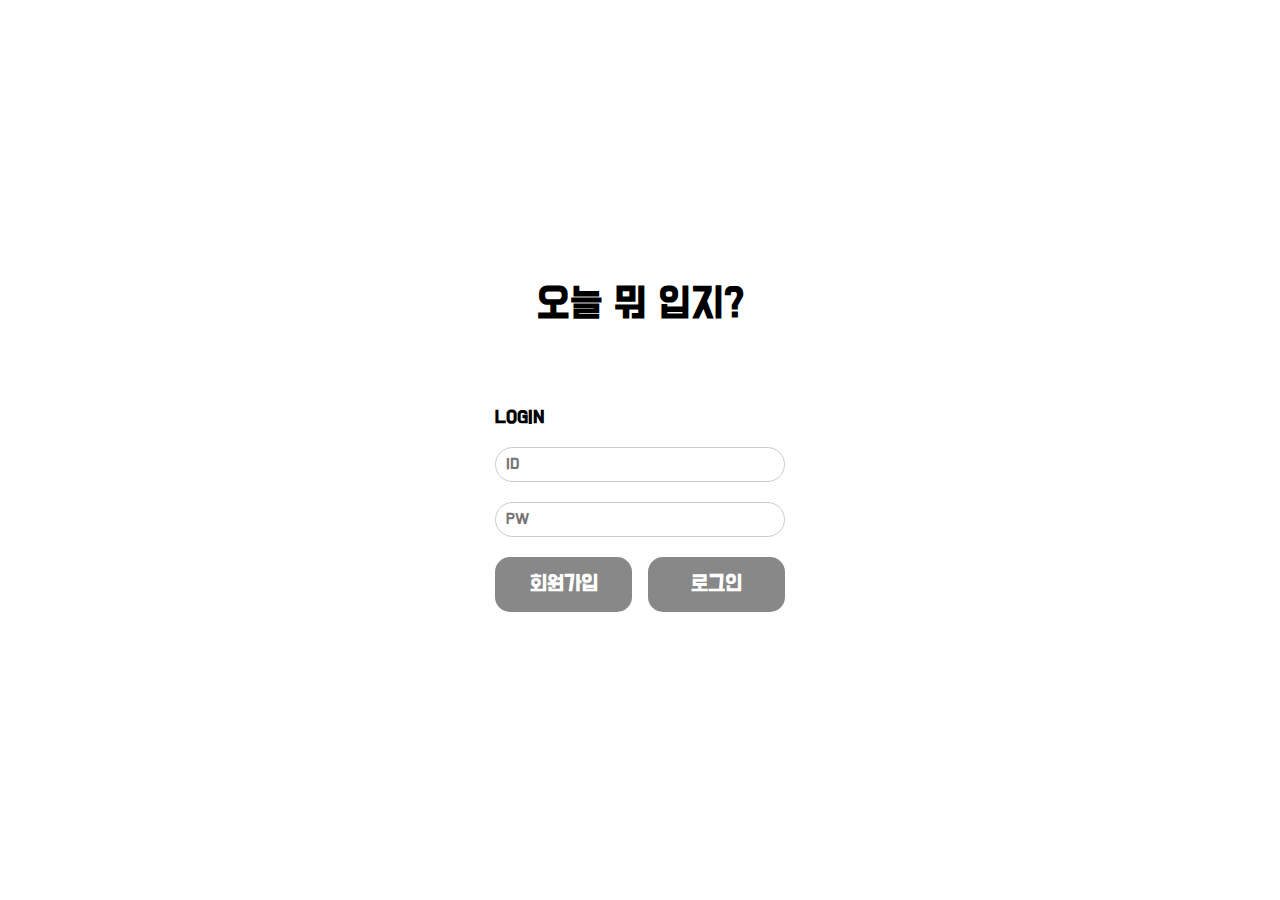
<file: index.html>
<!DOCTYPE html>
<html lang="ko">
  <head>
    <meta charset="UTF-8" />
    <meta name="viewport" content="width=device-width, initial-scale=1.0" />
    <title>myCloset</title>
    <link rel="stylesheet" href="./style/reset.css" />
    <link rel="stylesheet" href="./style/common.css" />
    <link rel="stylesheet" href="./style/login.css" />
  </head>
  <body>
    <div id="wrap">
      <div class="container">
        <div class="logo_box">
          <div class="logo_box">오늘 뭐 입지?</div>
        </div>
        <div class="login_box">
          <div class="box_title">LOGIN</div>
          <form action="" method="post" class="login_form">
            <input type="text" placeholder="ID" name="memberId" />
            <input type="text" placeholder="PW" name="memberPw" />
            <div class="btn_box">
              <div
                class="btn_register btn_style1"
                onclick="location.href='register.html'"
              >
                회원가입
              </div>
              <div
                class="btn_login btn_style1"
                onclick="location.href='main.html'"
              >
                로그인
              </div>
            </div>
          </form>
        </div>
      </div>
    </div>
  </body>
</html>
</file>
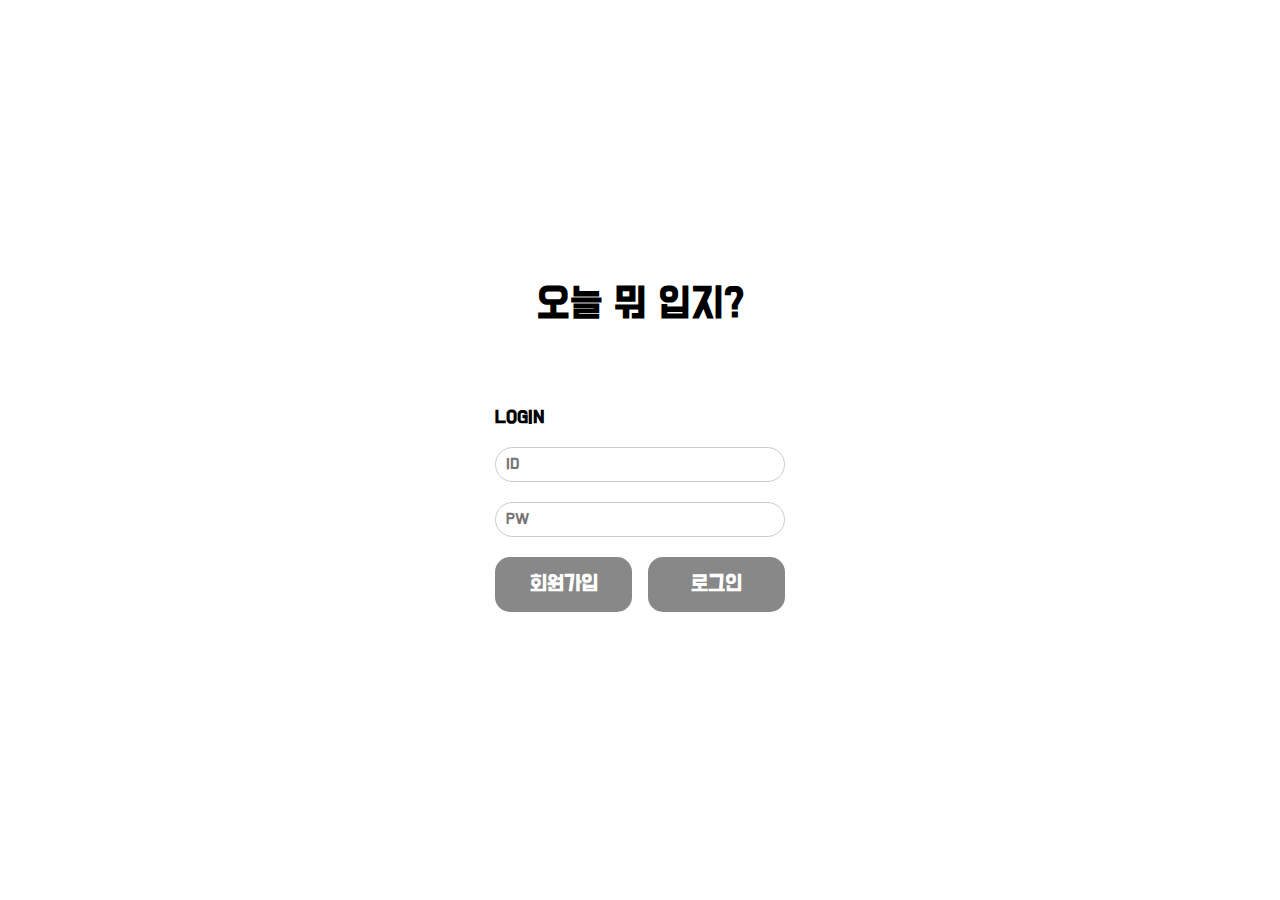
<file: login.html>
<!DOCTYPE html>
<html lang="ko">
  <head>
    <meta charset="UTF-8" />
    <meta name="viewport" content="width=device-width, initial-scale=1.0" />
    <title>myCloset</title>
    <link rel="stylesheet" href="./style/reset.css" />
    <link rel="stylesheet" href="./style/common.css" />
    <link rel="stylesheet" href="./style/login.css" />
  </head>
  <body>
    <div id="wrap">
      <div class="container">
        <div class="logo_box">
          <div class="logo_box">오늘 뭐 입지?</div>
        </div>
        <div class="login_box">
          <div class="box_title">LOGIN</div>
          <form action="" method="post" class="login_form">
            <input type="text" placeholder="ID" name="memberId" />
            <input type="text" placeholder="PW" name="memberPw" />
            <div class="btn_box">
              <div
                class="btn_register btn_style1"
                onclick="location.href='register.html'"
              >
                회원가입
              </div>
              <div class="btn_login btn_style1">로그인</div>
            </div>
          </form>
        </div>
      </div>
    </div>
  </body>
</html>
</file>
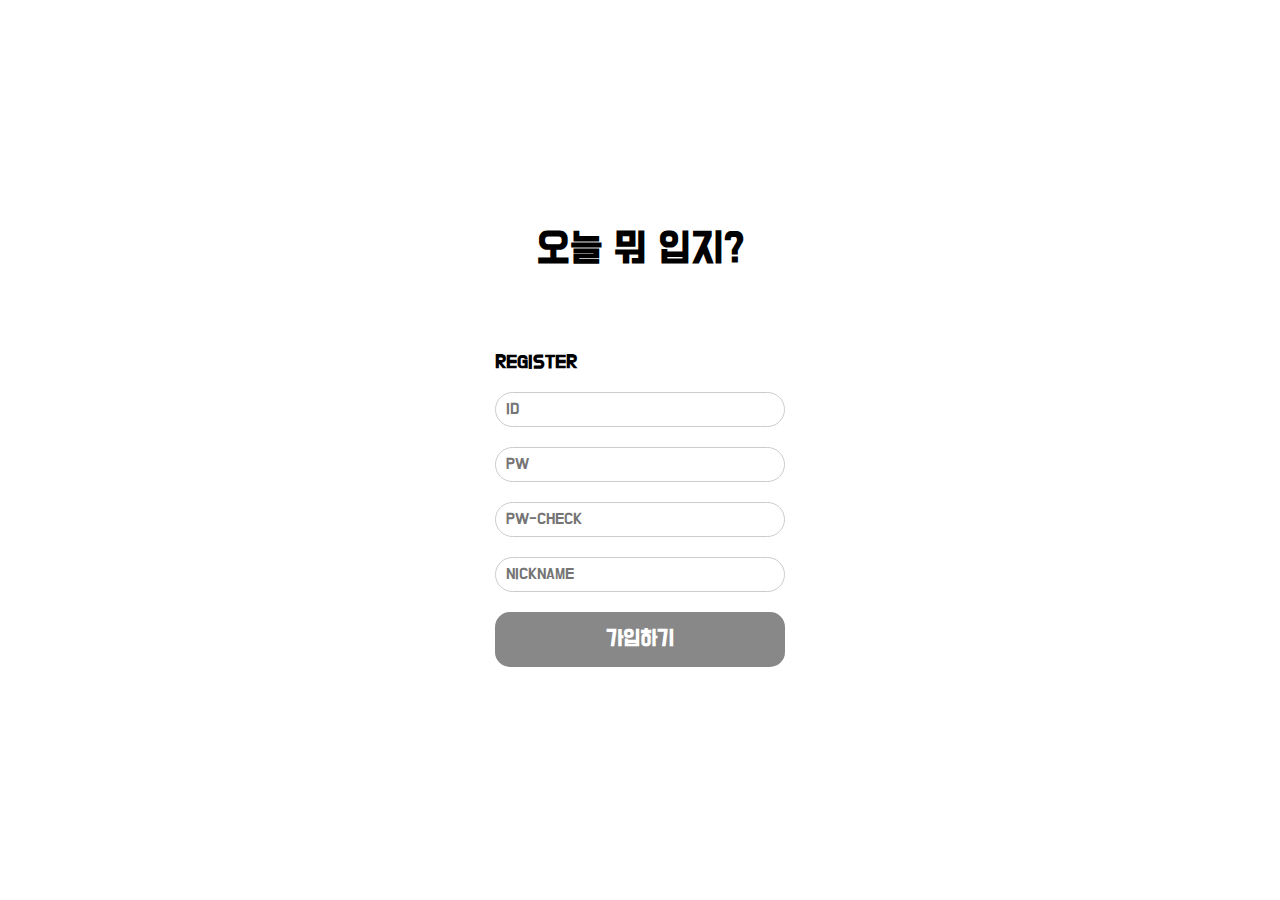
<file: register.html>
<!DOCTYPE html>
<html lang="ko">
  <head>
    <meta charset="UTF-8" />
    <meta name="viewport" content="width=device-width, initial-scale=1.0" />
    <title>myCloset</title>
    <link rel="stylesheet" href="./style/reset.css" />
    <link rel="stylesheet" href="./style/common.css" />
    <link rel="stylesheet" href="./style/login.css" />
  </head>
  <body>
    <div id="wrap">
      <div class="container">
        <div class="logo_box">오늘 뭐 입지?</div>
        <div class="register_box">
          <div class="box_title">REGISTER</div>
          <form action="" method="post" class="login_form">
            <input type="text" placeholder="ID" name="memberId" />
            <input type="text" placeholder="PW" name="memberPw" />
            <input type="text" placeholder="PW-CHECK" />
            <input type="text" placeholder="NICKNAME" name="memberNickname" />
            <div class="btn_box">
              <div
                class="btn_register btn_style1"
                onclick="location.href='login.html'"
              >
                가입하기
              </div>
            </div>
          </form>
        </div>
      </div>
    </div>
  </body>
</html>
</file>
<file: style/common.css>
@font-face {
  font-family: "bmdh";
  src: url("../font/BMDOHYEON.ttf");
}
body {
  font-family: "bmdh";
}
input {
  font-family: "bmdh";
}
#wrap {
  width: 100%;
  max-width: 480px;
  height: 100vh;
  position: relative;
  margin: 0 auto;
  overflow: hidden;
}
#wrap .container {
  display: flex;
  height: 100%;
  justify-content: center;
  align-items: center;
}
.btn_style1 {
  background-color: #888;
  color: #fff;
  width: 100%;
  height: 55px;
  line-height: 55px;
  border-radius: 15px;
  font-size: 18px;
  text-align: center;
  font-weight: bold;
  cursor: pointer;
}
.header {
  display: flex;
  justify-content: space-between;
  width: 100%;
  padding: 30px;
  box-sizing: border-box;
}
.header .logo_box a {
  display: block;
  width: 100%;
  height: 100%;
}
.header .logout_box {
  color: #ccc;
}
.footer {
  width: 100%;
  position: absolute;
  bottom: 0;
}
.today_temp_info_box {
  display: flex;
  justify-content: space-around;
  align-items: center;
  width: 260px;
  height: 35px;
  border-radius: 20px;
  background-color: #888;
  color: #fff;
  font-size: 14px;
  margin-bottom: 10px;
  margin: 0 auto 16px;
}

.nav_box {
  height: 90px;
  border-top: 1px solid #ccc;
}
.nav_list {
  height: 100%;
  display: flex;
  align-items: center;
  justify-content: space-around;
}
.nav_item {
  color: #ccc;
}
.nav_item.nav_active {
  color: #000;
}
#wrap .header + .container {
  width: 100%;
  height: calc(100vh - 76px - 142px);
  display: flex;
  justify-content: center;
  align-items: center;
}
.section_title {
  font-size: 25px;
  margin-bottom: 27px;
}
.container_content {
  width: 80%;
}
</file>
<file: style/login.css>
.container {
  display: flex;
  flex-direction: column;
  justify-content: center;
  align-items: center;
  gap: 87px;
}
.box_title {
  font-style: 24px;
  font-weight: bold;
  margin-bottom: 21px;
}
.login_form {
  display: flex;
  flex-direction: column;
  gap: 20px;
}
.login_form > input {
  width: 290px;
  height: 35px;
  border-radius: 20px;
  border: 1px solid #ccc;
  padding: 10px;
  box-sizing: border-box;
}

.logo_box {
  font-size: 34px;
  font-weight: bold;
}

.btn_box {
  display: flex;
  gap: 16px;
  justify-content: space-between;
}
</file>
